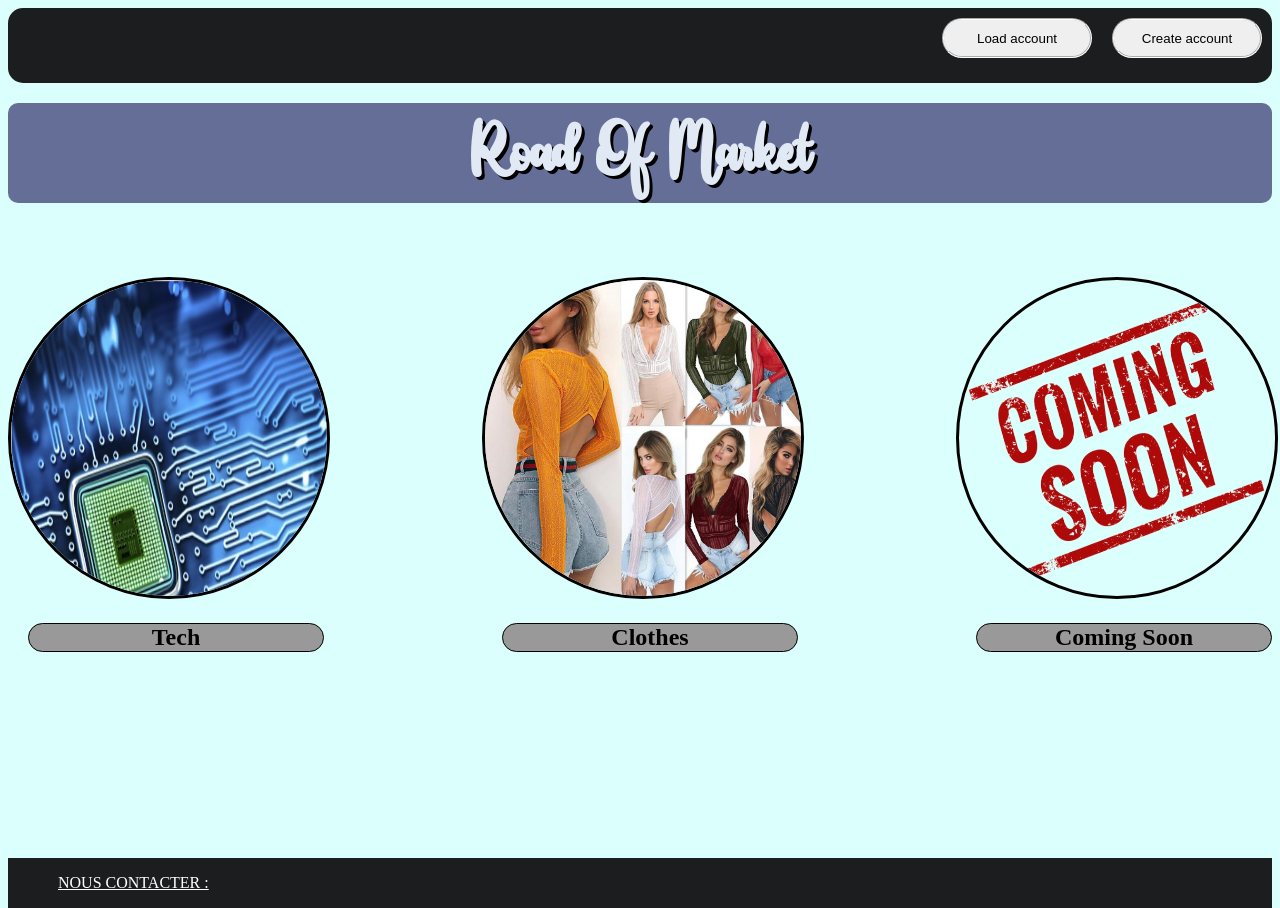
<file: index.html>
<!DOCTYPE html>
<html>
    <header>
        <title>road-to-market.com</title>
        <meta charset="utf-8">
        <link rel="stylesheet" href="css/main_page.css">
        <div class="Create_Account">
            <a href="create_account.html"><button type="button">Create account</button></a>
        </div>
        <div class="Load_Account">
            <a href="connexion.html"><button class="Load_Account_Button" type="button">Load account</button></a>
        </div>
    </header>
    <body>
        <h1 class = "Big_Site_Name">Road Of Market</h1>
        <div class="Image_Square_Div_Left">
            <img class="Image_Square" src="source/tech.jpg" alt="Impossible d'afficher tech.jpg">
            <p class="Text_Name_Paragraph">Tech</p>
        </div>
        <div class="Image_Square_Div">
            <img class="Image_Square" src="source/clothes.jpg" alt="Impossible d'afficher clothes.jpg">
            <p class="Text_Name_Paragraph">Clothes</p>
        </div>
        <div class="Image_Square_Div_Right">
            <img class="Image_Square" src="source/coming_soon.png" alt="Impossible d'afficher coming_soon.jpg">
            <p class="Text_Name_Paragraph">Coming Soon</p>
        </div>
    </body>
    <footer>
        <div>
            <ul>
                <li class="List_Title">NOUS CONTACTER : </li>
            </ul>
        </div>
    </footer>
</html>
</file>
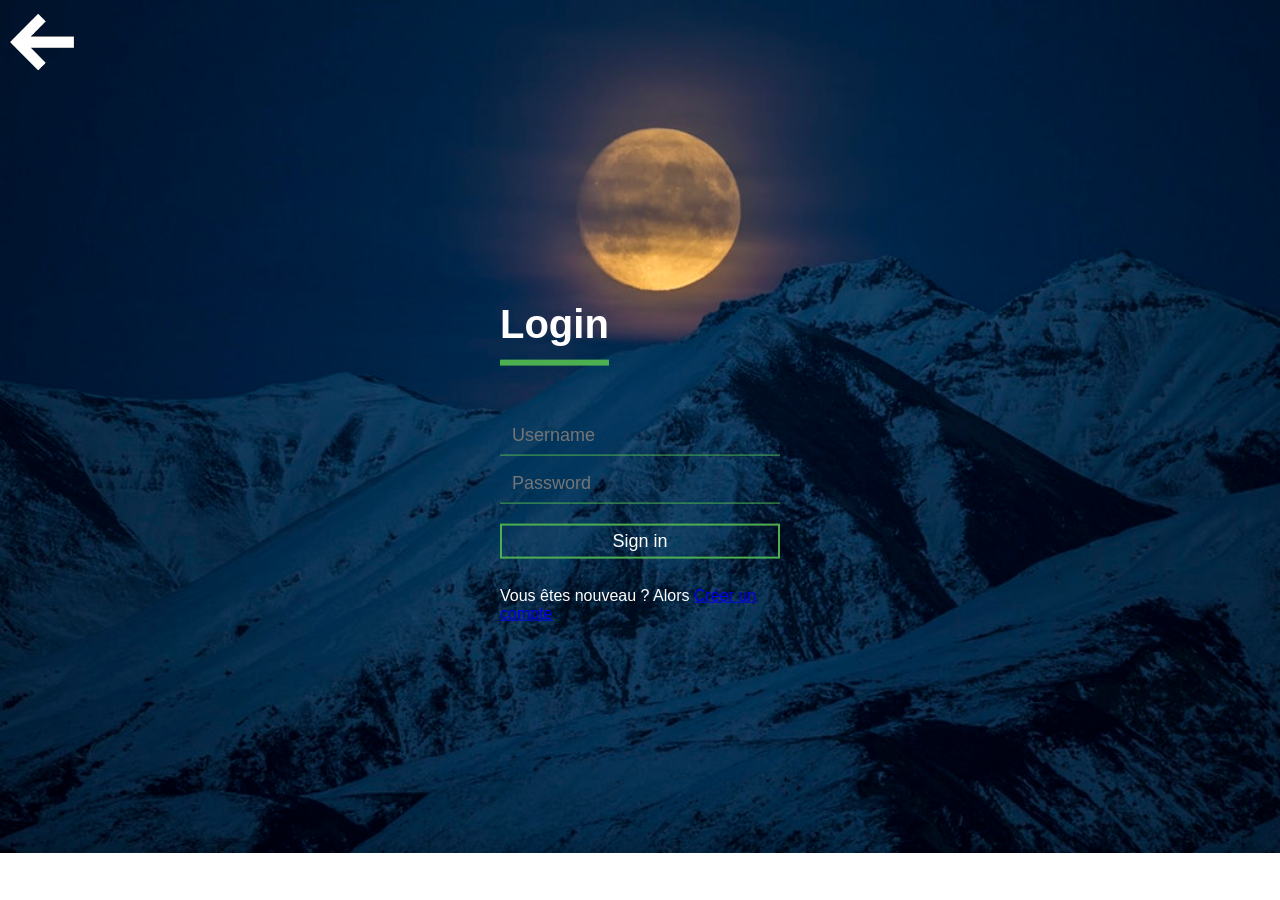
<file: connexion.html>
<!DOCTYPE html>
<html lang="en" dir="ltr">
    <head>
        <meta charset="utf-8">
        <title></title>
        <link rel="stylesheet" href="css/connexion.css">
        <a href="index.html"><img class="arrow" src="source/arrow.png" alt="Impossible d'afficher arrow.png"></a>
    </head>
    <body>
        <div class="login-box">
            <h1>Login</h1>
            <div class="textbox">
                <input type="text" placeholder="Username">
            </div>
            <div class="textbox">
                <input type="password" placeholder="Password">
            </div>
            <input type="button" class="btn" value="Sign in">
            <p>Vous êtes nouveau ? Alors <a class="Create_Account_Link" href="create_account.html">Créer un compte</a></p>
        </div>
    </body>
</html>
</file>
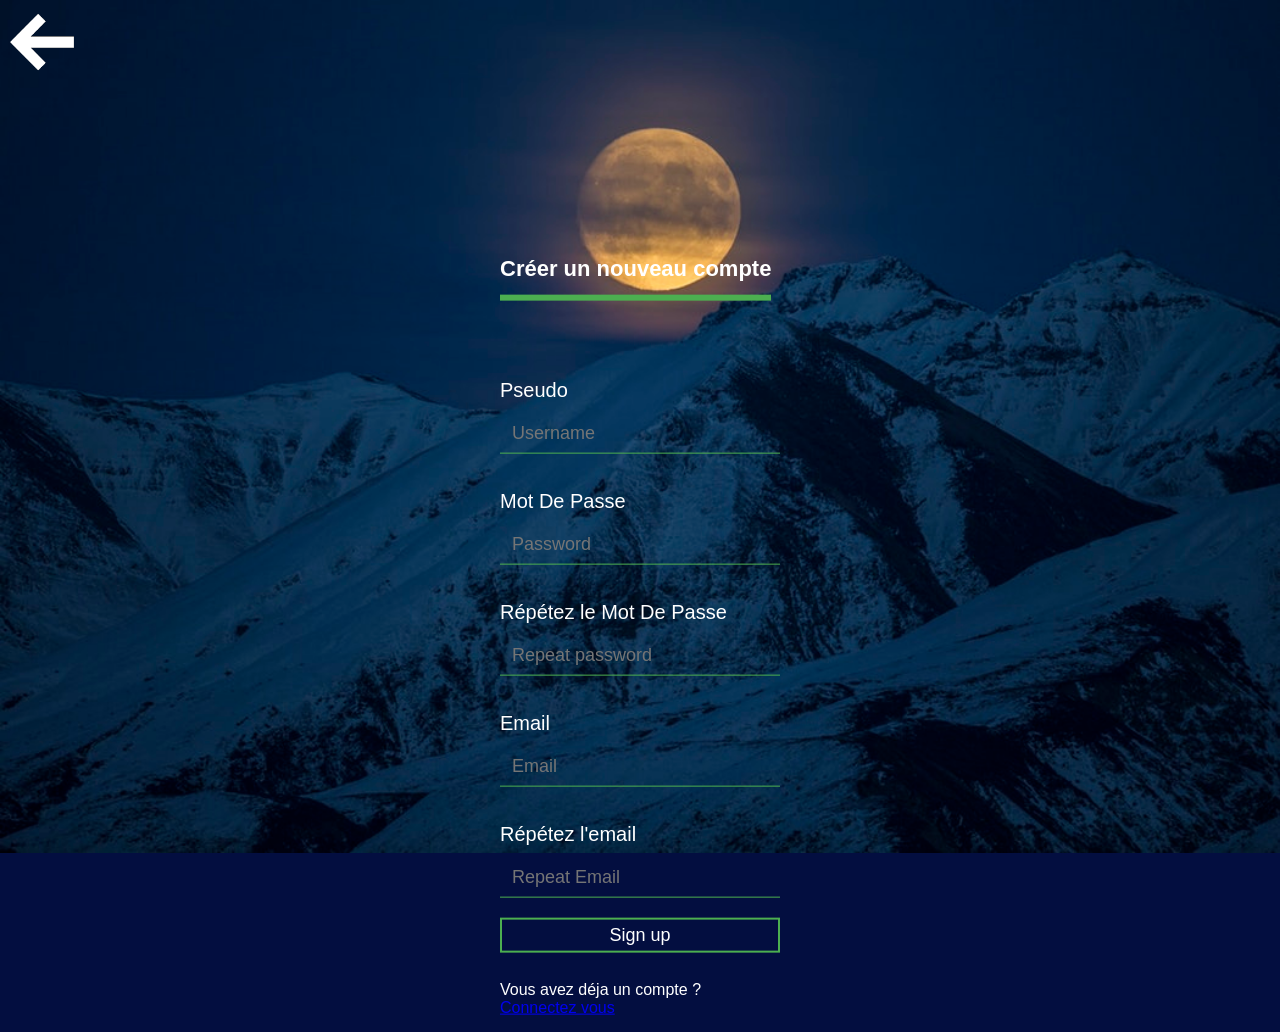
<file: create_account.html>
<!DOCTYPE html>
<html lang="en" dir="ltr">
    <head>
        <meta charset="utf-8">
        <title></title>
        <link rel="stylesheet" href="css/create_account.css">
        <a href="index.html"><img class="arrow" src="source/arrow.png" alt="Impossible d'afficher arrow.png"></a>
    </head>
    <body>
        <div class="login-box">
            <h1>Créer un nouveau compte</h1>
            <div class="textbox">
                <p>Pseudo</p>
                <input type="text" placeholder="Username">
            </div>
            <div class="textbox">
                <p>Mot De Passe</p>
                <input type="password" placeholder="Password">
            </div>
            <div class="textbox">
                <p>Répétez le Mot De Passe</p>
                <input type="password" placeholder="Repeat password">
            </div>
            <div class="textbox">
                <p>Email</p>
                <input type="text" placeholder="Email">
            </div>
            <div class="textbox">
                <p>Répétez l'email</p>
                <input type="text" placeholder="Repeat Email">
            </div>
            <input type="button" class="btn" value="Sign up">
            <p>Vous avez déja un compte ? <a class="Load_Account_Link" href="connexion.html">Connectez vous</a></p>
        </div>
    </body>
</html>
</file>
<file: css/main_page.css>
.Create_Account {
    float: right;
    margin-top: 10px;
}

.Load_Account {
    float: right;
    vertical-align: middle;
    margin-top: 10px;
}

.Big_Site_Name {
    text-align: center;
    background-color: #656E97;
    font-size: 500%;
    color: #e1e9f5;
    text-shadow: 3px 3px #000000;
    font-family: "Highlight";
    border-radius: 10px;
    margin-top: 20px;
}

.Image_Square {
    width: 100%;
    height: 100%;
    border-radius: 50%;
    border-style: solid;
    border-color: black;
    margin-top: 20px;
}

.Text_Name_Paragraph {
    text-align: center;
    font-size: 150%;
    font-family: serif;
    margin-top: 20px;
    margin-left: 20px;
    margin-bottom: 10px;
    font-weight: bold;
    background-color: #999;
    border-radius: 25px;
    border-style: solid;
    border-color: black;
    border-width: thin;
}

.Image_Square_Div_Left {
    height: 25%;
    width: 25%;
    float: left;
    margin-bottom: 10px;
}

.Image_Square_Div_Right {
    height: 25%;
    width: 25%;
    float: right;
    margin-left: 12.5%;
    margin-bottom: 10px;
}


.Image_Square_Div {
    height: 25%;
    width: 25%;
    float: left;
    margin-left: 12.5%;
    margin-bottom: 10px;
}

.Image_Square_Div_Left {
    height: 25%;
    width: 25%;
    float: left;
    margin-bottom: 100px;
}

.Image_Square_Div_Right {
    height: 25%;
    width: 25%;
    float: right;
    margin-left: 12.5%;
    margin-bottom: 100px;
}


.Image_Square_Div {
    height: 25%;
    width: 25%;
    float: left;
    margin-left: 12.5%;
    margin-bottom: 100px;
}

.List_Title {
    text-decoration: underline;
}

.Load_Account_Button:active {
    color: pink;
}

footer {
    background-color: #1c1d1f;
    color: white;
    position: absolute;
    bottom: 0px;
    width:100%;
}

header {
    background-color: #1c1d1f;
    height: 75px;
    border-radius: 15px;
}

body {
    background-color: #DBFFFC;
    position: absolute;
    min-height: 100%;
}

ul {
    list-style-type: none;
}

li {
    margin: 10px;
}

button {
    margin-left: 10px;
    margin-right: 10px;
    border-style: groove;
    border-color: white;
    border-radius: 25px;
    width: 150px;
    height: 40px;
    transition-duration: 0.4s;
}

button:hover {
    background-color: #ffc940;
    border-style: solid;
    border-color: red;
    box-shadow: 2px 2px gray;
}


@font-face {
    font-family: "Highlight";
    src: url("../source/font/Highlight.ttf");
    font-weight: normal;
    font-style: normal;
}
</file>
<file: css/connexion.css>
body{
    margin: 0;
    padding: 0;
    font-family: sans-serif;
    background: url("../source/connexion_background.jpg") no-repeat;
    background-size: cover;
}

.login-box{
    width: 280px;
    position: absolute;
    top: 50%;
    left: 50%;
    transform: translate(-50%,-50%);
    color: white;
}

.login-box h1{
    float: left;
    font-size: 40px;
    border-bottom: 6px solid #4caf50;
    margin-bottom: 50px;
    padding: 13px 0;
}

.textbox{
    width: 100%;
    overflow: hidden;
    font-size: 20px;
    padding: 8px 0;
    margin: 8px 0;
    border-bottom: 1px solid #4caf50;
}

.textbox i{
    width: 26px;
    float: left;
    text-align: center;
}

.textbox input{
    border: none;
    outline: none;
    background: none;
    color: white;
    font-size: 18px;
    width: 80%;
    float: left;
    margin: 0 10px;
}

.btn{
    width: 100%;
    background: none;
    border: 2px solid #4caf50;
    color: white;
    padding: 5px;
    font-size: 18px;
    cursor: pointer;
    margin: 12px 0;
}

.arrow {
    margin-left: 10px;
    margin-top: 10px;
    width: 5%;
    height: 5%;
}
</file>
<file: css/create_account.css>
body{
    margin: 0;
    padding: 0;
    font-family: sans-serif;
    background: url("../source/connexion_background.jpg") no-repeat;
    background-size: cover;
    background-color: #030E40;
}

.login-box{
    width: 280px;
    position: absolute;
    top: 70%;
    left: 50%;
    transform: translate(-50%,-50%);
    color: white;
}

.login-box h1{
    float: left;
    font-size: 22px;
    border-bottom: 6px solid #4caf50;
    margin-bottom: 50px;
    padding: 13px 0;
}

.textbox{
    width: 100%;
    overflow: hidden;
    font-size: 20px;
    padding: 8px 0;
    margin: 8px 0;
    border-bottom: 1px solid #4caf50;
}

.textbox i{
    width: 26px;
    float: left;
    text-align: center;
}

.textbox input{
    border: none;
    outline: none;
    background: none;
    color: white;
    font-size: 18px;
    width: 80%;
    float: left;
    margin: 0 10px;
}

.btn{
    width: 100%;
    background: none;
    border: 2px solid #4caf50;
    color: white;
    padding: 5px;
    font-size: 18px;
    cursor: pointer;
    margin: 12px 0;
}

.arrow {
    margin-left: 10px;
    margin-top: 10px;
    width: 5%;
    height: 5%;
}

.text {
    size: 140px;
}

.textbox p {
    font-size: 20px;
}
</file>
